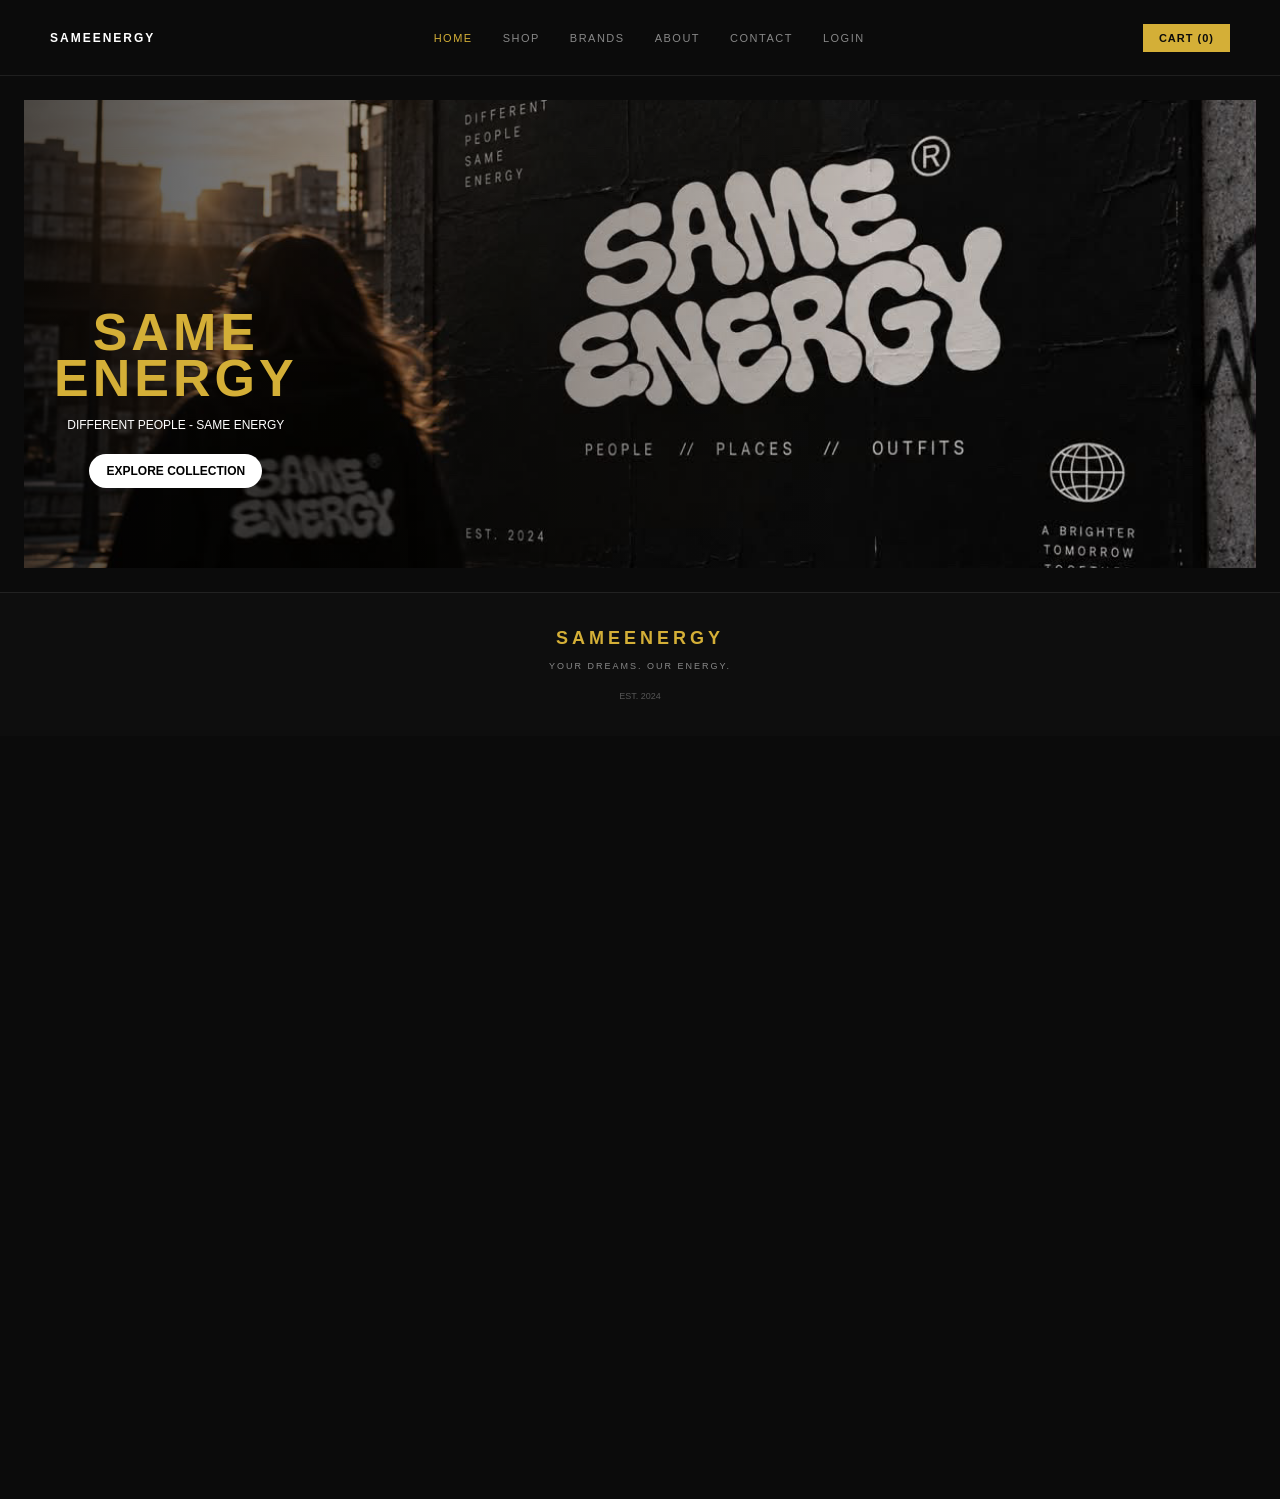
<file: index.html>
<!DOCTYPE html>
<html lang="hu">
<head>
    <meta charset="UTF-8">
    <meta http-equiv="refresh" content="0; url=fooldal/fooldal.html">
    <title>Átirányítás...</title>
</head>
<body>
    <a href="fooldal/fooldal.html">Tovább a főoldalra</a>
</body>
</html>
</file>
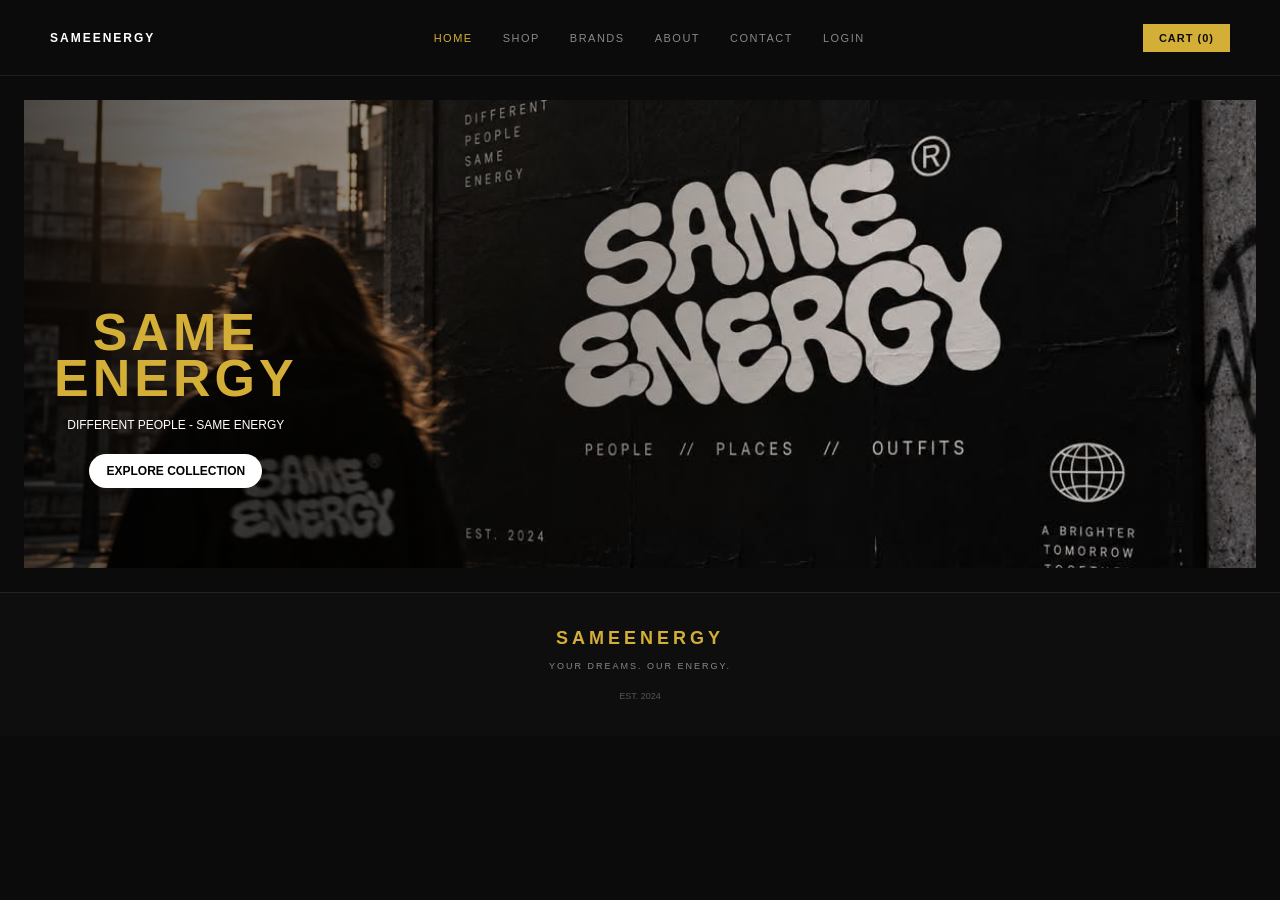
<file: fooldal/fooldal.html>
<!doctype html>
<html lang="hu">
  <head>
    <meta charset="UTF-8" />
    <meta name="viewport" content="width=device-width, initial-scale=1.0" />
    <title>SAMEENERGY</title>
    <link rel="stylesheet" href="fooldal.css" />
  </head>
  <body>
    <header>
      <div class="logo">SAMEENERGY</div>
      <nav>
        <a href="../fooldal/fooldal.html" class="active">HOME</a>
        <a href="../shop/shop.html">SHOP</a>
        <a href="../brand/brand.html">BRANDS</a>
        <a href="../rolunk/rolunk.html">ABOUT</a>
        <a href="../contact/contact.html">CONTACT</a>
        <a href="../login/login.html">LOGIN</a>
      </nav>
      <div class="cart">CART (<span id="cart-count">0</span>)</div>
    </header>

    <section class="hero">
      <div class="slides">
        <div class="slide active">
          <img src="img/3B477B61-D7D1-4A03-95FB-C61C4BB876C6.jpeg" alt="" />
          <div class="overlay"></div>

          <div class="hero-content">
            <h1>SAME<br />ENERGY</h1>
            <p>DIFFERENT PEOPLE - SAME ENERGY</p>
            <a href="../shop/shop.html" class="hero-button"
              >EXPLORE COLLECTION</a
            >
          </div>
        </div>

        <div class="slide">
          <img src="img/5625B1B2-10E5-4596-B543-3304C8659EA3.jpeg" alt="" />
          <div class="overlay"></div>

          <div class="hero-content">
            <h1>SAME<br />ENERGY</h1>
            <p>DIFFERENT PEOPLE - SAME ENERGY</p>
            <a href="../shop/shop.html" class="hero-button"
              >EXPLORE COLLECTION</a
            >
          </div>
        </div>

        <div class="slide">
          <img src="img/7742D6D3-6DA5-4BC7-924A-681BB914D5D1.jpeg" alt="" />
          <div class="overlay"></div>

          <div class="hero-content">
            <h1>SAME<br />ENERGY</h1>
            <p>DIFFERENT PEOPLE - SAME ENERGY</p>
            <a href="../shop/shop.html" class="hero-button"
              >EXPLORE COLLECTION</a
            >
          </div>
        </div>

        <div class="slide">
          <img src="img/9D388EAB-01A5-4E6A-8653-297527B6DC0A.jpeg" alt="" />
          <div class="overlay"></div>

          <div class="hero-content">
            <h1>SAME<br />ENERGY</h1>
            <p>DIFFERENT PEOPLE - SAME ENERGY</p>
            <a href="../shop/shop.html" class="hero-button"
              >EXPLORE COLLECTION</a
            >
          </div>
        </div>
        <div class="slide">
          <img src="img/CB07EC42-6C12-4CE0-9969-06BE51188D4D.jpeg" alt="" />
          <div class="overlay"></div>

          <div class="hero-content">
            <h1>SAME<br />ENERGY</h1>
            <p>DIFFERENT PEOPLE - SAME ENERGY</p>
            <a href="../shop/shop.html" class="hero-button"
              >EXPLORE COLLECTION</a
            >
          </div>
        </div>
        <div class="slide">
          <img src="img/D9BCFCB6-DE21-4F46-A976-F9036C94C228.jpeg" alt="" />
          <div class="overlay"></div>

          <div class="hero-content">
            <h1>SAME<br />ENERGY</h1>
            <p>DIFFERENT PEOPLE - SAME ENERGY</p>
            <a href="../shop/shop.html" class="hero-button"
              >EXPLORE COLLECTION</a
            >
          </div>
        </div>
        <div class="slide">
          <img src="img/E25E33B4-1970-4A83-A557-FC8A2052A50F.jpeg" alt="" />
          <div class="overlay"></div>

          <div class="hero-content">
            <h1>SAME<br />ENERGY</h1>
            <p>DIFFERENT PEOPLE - SAME ENERGY</p>
            <a href="../shop/shop.html" class="hero-button"
              >EXPLORE COLLECTION</a
            >
          </div>
        </div>

        <div class="slide">
          <img src="img/FD4DBE2D-218E-4855-BD0F-3C18410AFBDC.jpeg" alt="" />
          <div class="overlay"></div>

          <div class="hero-content">
            <h1>SAME<br />ENERGY</h1>
            <p>DIFFERENT PEOPLE - SAME ENERGY</p>
            <a href="../shop/shop.html" class="hero-button"
              >EXPLORE COLLECTION</a
            >
          </div>
        </div>
      </div>
    </section>
    <footer>
      <h2>SAMEENERGY</h2>
      <p>YOUR DREAMS. OUR ENERGY.</p>
      <small>EST. 2024</small>
    </footer>
    <script src="fooldalscript.js"></script>
  </body>
</html>
</file>
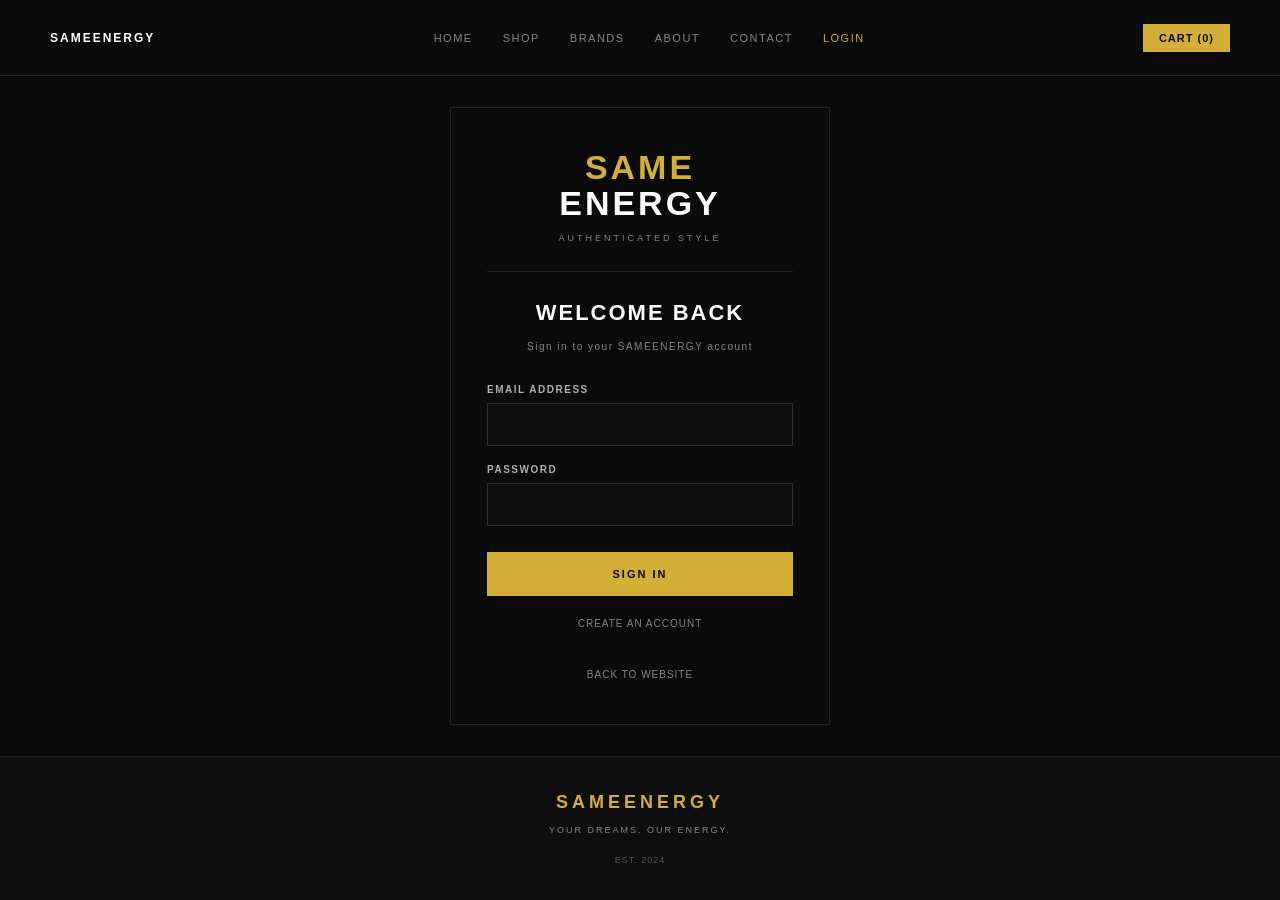
<file: login/login.html>
<!doctype html>
<html lang="hu">
  <head>
    <meta charset="UTF-8" />
    <meta name="viewport" content="width=device-width, initial-scale=1.0" />
    <title>Login | SAMEENERGY</title>
    <link rel="stylesheet" href="login.css" />
  </head>

  <body class="login-page">
    <header>
      <div class="logo">SAMEENERGY</div>
      <nav>
        <a href="../fooldal/fooldal.html">HOME</a>
        <a href="../shop/shop.html">SHOP</a>
        <a href="../brand/brand.html">BRANDS</a>
        <a href="../rolunk/rolunk.html">ABOUT</a>
        <a href="../contact/contact.html">CONTACT</a>
        <a href="../login/login.html" class="active">LOGIN</a>
      </nav>
      <div class="cart">CART (<span id="cart-count">0</span>)</div>
    </header>
    <div class="login-box">
      <div class="login-logo">
        <h1>SAME<br /><span>ENERGY</span></h1>
        <p>AUTHENTICATED STYLE</p>
      </div>

      <div class="line"></div>

      <section id="loginSection">
        <h2>Welcome back</h2>
        <p class="subtitle">Sign in to your SAMEENERGY account</p>

        <form id="loginForm">
          <label for="loginEmail">EMAIL ADDRESS</label>
          <input type="email" id="loginEmail" name="email" autocomplete="email" required />

          <label for="loginPassword">PASSWORD</label>
          <input type="password" id="loginPassword" name="password" autocomplete="current-password" required />

          <button type="submit" class="login-btn">SIGN IN</button>
        </form>

        <button type="button" class="bottom-link form-switch" id="showRegister">
          CREATE AN ACCOUNT
        </button>
      </section>

      <section id="registerSection" hidden>
        <h2>Create account</h2>
        <p class="subtitle">Join the SAMEENERGY community</p>

        <form id="registerForm">
          <label for="registerName">NAME</label>
          <input type="text" id="registerName" name="name" autocomplete="name" required />

          <label for="registerEmail">EMAIL ADDRESS</label>
          <input type="email" id="registerEmail" name="email" autocomplete="email" required />

          <label for="registerPassword">PASSWORD</label>
          <input
            type="password"
            id="registerPassword"
            name="password"
            autocomplete="new-password"
            minlength="8"
            aria-describedby="passwordRequirements"
            required
          />
          <small id="passwordRequirements" class="form-hint">
            Minimum 8 characters, with an uppercase letter, a number and a special character.
          </small>

          <label for="confirmPassword">CONFIRM PASSWORD</label>
          <input
            type="password"
            id="confirmPassword"
            name="confirmPassword"
            autocomplete="new-password"
            required
          />

          <button type="submit" class="login-btn">CREATE ACCOUNT</button>
        </form>

        <button type="button" class="bottom-link form-switch" id="showLogin">
          BACK TO SIGN IN
        </button>
      </section>

      <p id="message" role="status" aria-live="polite"></p>

      <a href="../fooldal/fooldal.html" class="bottom-link">
        BACK TO WEBSITE
      </a>
    </div>
    <footer>
      <h2>SAMEENERGY</h2>
      <p>YOUR DREAMS. OUR ENERGY.</p>
      <small>EST. 2024</small>
    </footer>
    <script src="loginscript.js"></script>
  </body>
</html>
</file>
<file: fooldal/fooldal.css>
* {
  margin: 0;
  padding: 0;
  box-sizing: border-box;
}

* {
  box-sizing: border-box;
}

body {
  background-color: #0b0b0b;
  color: #ffffff;
  font-family: Arial, sans-serif;
  margin: 0;
  padding-top: 76px;
}

header {
  box-sizing: border-box;
  position: fixed;
  top: 0;
  left: 0;
  width: 100%;
  height: 76px;
  display: flex;
  justify-content: space-between;
  align-items: center;
  padding: 0 clamp(16px, 4vw, 50px);
  background-color: #0b0b0b;
  border-bottom: 1px solid #1f1f1f;
  z-index: 1000;
}

.logo {
  font-weight: bold;
  letter-spacing: 2px;
  color: #ffffff;
  font-size: 12px;
}

nav {
  display: flex;
  gap: 30px;
}

nav a {
  color: #888888;
  text-decoration: none;
  font-size: 11px;
  letter-spacing: 1.5px;
  transition: color 0.3s;
}

nav a:hover,
nav a.active {
  color: #d4af37;
}

.cart {
  background-color: #d4af37;
  color: #0b0b0b;
  padding: 8px 16px;
  font-size: 11px;
  font-weight: bold;
  letter-spacing: 1px;
  cursor: pointer;
}

.hero {
  text-align: center;
  padding: 24px;
  background-color: #0b0b0b;
}

.hero-sub {
  font-size: 9px;
  letter-spacing: 3px;
  color: #777777;
  margin-bottom: 15px;
}

.hero h1 {
  font-size: 3.5rem;
  color: #d4af37;
  margin: 0 0 15px 0;
  letter-spacing: 4px;
  font-weight: bold;
  line-height: 1.1;
}

.hero-desc {
  font-size: 0.7rem;
  letter-spacing: 2px;
  color: #aaaaaa;
  margin-bottom: 30px;
}

.slides {
  position: relative;
  width: min(100%, 1440px);
  height: clamp(300px, 52vh, 560px);
  margin: 0 auto;
  overflow: hidden;
}

.slide {
  position: absolute;
  inset: 0;

  opacity: 0;
  visibility: hidden;

  transition: opacity 0.6s ease;
}

.slide.active {
  opacity: 1;
  visibility: visible;
}

.slide img {
  width: 100%;
  height: 100%;

  object-fit: cover;
  object-position: center;
}

/* Sötétítés a bal oldalon */
.overlay {
  position: absolute;
  inset: 0;

  background: linear-gradient(
    90deg,
    rgba(0, 0, 0, 0.7) 0%,
    rgba(0, 0, 0, 0.3) 40%,
    transparent 70%
  );
}
.hero-content {
    position: absolute;

    left: 30px;
    bottom: 80px;

    z-index: 2;

    color: white;
    max-width: 400px;
}

.hero-content h1 {
    margin: 0 0 15px;

    font-size: 52px;
    line-height: 0.9;
    font-weight: 900;
}

.hero-content p {
    font-size: 12px;
    line-height: 1.4;

    margin: 0 0 20px;
}

.hero-button {
    display: inline-block;

    padding: 10px 17px;

    background: white;
    color: black;

    border-radius: 30px;

    text-decoration: none;
    font-size: 12px;
    font-weight: bold;

    transition: 0.2s;
}

.hero-button:hover {
    background: #ddd;
}

/* Navigáció */
.hero-controls {
    position: absolute;

    right: 15px;
    bottom: 12px;

    z-index: 10;

    display: flex;
    gap: 8px;
}

.hero-controls button {
    width: 22px;
    height: 22px;

    border: none;
    border-radius: 50%;

    background: #ddd;
    color: #333;

    cursor: pointer;

    display: flex;
    align-items: center;
    justify-content: center;

    font-size: 12px;
}

.hero-controls button:hover {
    background: white;
}

.btn {
  display: inline-block;
  padding: 12px 28px;
  background-color: #d4af37;
  color: #0b0b0b;
  text-decoration: none;
  font-size: 11px;
  font-weight: bold;
  letter-spacing: 2px;
  border: none;
  transition: opacity 0.3s ease;
}

.btn:hover {
  opacity: 0.85;
}

/* FOOTER */

footer {
background: #0e0e0e;
text-align: center;
padding: 35px 20px;
border-top: 1px solid #222;
}

footer h2 {
color: #d4af37;
font-size: 18px;
letter-spacing: 4px;
}

footer p {
color: #888;
font-size: 9px;
letter-spacing: 2px;
margin-top: 12px;
}

footer small {
display: block;
color: #555;
font-size: 9px;
margin-top: 20px;
}

/* MOBILE */

@media (max-width: 768px) {
  body {
    padding-top: 120px;
  }

  header {
    display: grid;
    grid-template-columns: 1fr auto;
    gap: 12px;
    padding: 12px 16px;
    height: 120px;
    align-content: center;
  }

  .logo {
    font-size: 13px;
  }

  nav {
    grid-column: 1 / -1;
    display: grid;
    grid-template-columns: repeat(3, minmax(0, 1fr));
    gap: 4px 8px;
    align-items: center;
  }

  nav a {
    padding: 4px 0;
    text-align: center;
    font-size: 10px;
    letter-spacing: 1px;
    line-height: 1.2;
  }

  .cart {
    padding: 8px 12px;
  }

  .hero {
    padding: 16px 12px;
  }

  .hero-sub {
    letter-spacing: 2px;
    line-height: 1.5;
  }

  .hero h1 {
    font-size: clamp(2rem, 10vw, 3rem);
    letter-spacing: 2px;
  }

  .hero-desc {
    letter-spacing: 1px;
    line-height: 1.6;
  }

  .slides {
    height: min(60vh, 520px);
    min-height: 360px;
  }

  .hero-content {
    left: 18px;
    right: 18px;
    bottom: 54px;
    max-width: none;
  }

  .hero-content h1 {
    font-size: clamp(36px, 12vw, 48px);
    line-height: 0.95;
    letter-spacing: 1px;
  }

  .hero-content p {
    max-width: 260px;
    font-size: 11px;
    letter-spacing: 1px;
  }

  .hero-button {
    padding: 11px 14px;
    font-size: 10px;
    letter-spacing: 1px;
  }

  .hero-controls {
    right: 12px;
    bottom: 12px;
  }

  .hero-controls button {
    width: 32px;
    height: 32px;
  }

  footer {
    padding: 28px 16px;
  }

  footer h2 {
    font-size: 16px;
    letter-spacing: 3px;
  }

  footer p {
    font-size: 9px;
    letter-spacing: 1.5px;
  }
}

@media (max-width: 400px) {
  nav a {
    font-size: 9px;
    letter-spacing: 0.6px;
  }

  .slides {
    min-height: 320px;
  }
}
</file>
<file: login/login.css>
/* ALAPBEÁLLÍTÁSOK */

* {
  margin: 0;
  padding: 0;
  box-sizing: border-box;
}

:root {
  --background: #0a0a0a;
  --surface: #111111;
  --gold: #d4af37;
  --gold-hover: #e3bf45;
  --white: #ffffff;
  --gray: #858585;
  --border: #242424;
}

body {
  background: var(--background);
  color: var(--white);
  font-family: Arial, Helvetica, sans-serif;
  min-height: 100vh;
  letter-spacing: 1px;
  padding-top: 76px;
}

/* LOGIN OLDAL */

.login-page {
  min-height: 100vh;
  display: flex;
  flex-direction: column;
  align-items: center;
  justify-content: flex-start;
  padding: 76px 0 0;
  background: var(--background);
}

/* BEJELENTKEZÉSI DOBOZ */

.login-box {
  width: 380px;
  max-width: 100%;
  margin: auto;
  background: var(--background);
  padding: 42px 36px;
  text-align: center;
  border: 1px solid var(--border);
}

/* LOGÓ */

.login-logo h1 {
  font-family: Arial, Helvetica, sans-serif;
  font-size: 34px;
  font-weight: 800;
  line-height: 1.05;
  letter-spacing: 3px;
  color: var(--gold);
  text-transform: uppercase;
}

.login-logo span {
  color: var(--white);
}

.login-logo p {
  color: var(--gray);
  font-size: 9px;
  letter-spacing: 3px;
  margin-top: 12px;
  text-transform: uppercase;
}

/* ELVÁLASZTÓ VONAL */

.line {
  height: 1px;
  background: var(--border);
  margin: 28px 0;
  border: none;
}

/* CÍMEK */

.login-box h2 {
  font-family: Arial, Helvetica, sans-serif;
  font-size: 22px;
  font-weight: 700;
  letter-spacing: 2px;
  text-transform: uppercase;
  color: var(--white);
}

.subtitle {
  color: var(--gray);
  font-size: 10px;
  letter-spacing: 1.5px;
  line-height: 1.8;
  margin: 12px 0 28px;
}

/* ŰRLAP */

form {
  text-align: left;
}

form label {
  display: block;
  color: #b0b0b0;
  font-size: 10px;
  font-weight: 600;
  letter-spacing: 1.5px;
  margin: 18px 0 8px;
  text-transform: uppercase;
}

form input {
  display: block;
  width: 100%;
  padding: 13px 14px;
  background: #0d0d0d;
  border: 1px solid #303030;
  color: var(--white);
  font-family: Arial, Helvetica, sans-serif;
  font-size: 13px;
  letter-spacing: 0.5px;
  outline: none;
  transition: border-color 0.2s ease;
}

form input::placeholder {
  color: #606060;
}

form input:focus {
  border-color: var(--gold);
}

/* GOMB */

.login-btn {
  display: block;
  width: 100%;
  margin-top: 26px;
  padding: 15px 12px;
  background: var(--gold);
  border: 1px solid var(--gold);
  color: #080808;
  cursor: pointer;
  font-family: Arial, Helvetica, sans-serif;
  font-size: 11px;
  font-weight: 700;
  letter-spacing: 2px;
  text-transform: uppercase;
  transition:
    background 0.2s ease,
    color 0.2s ease,
    border-color 0.2s ease;
}

.login-btn:hover {
  background: var(--gold-hover);
  border-color: var(--gold-hover);
}

.login-btn:active {
  transform: scale(0.99);
}

/* ALSÓ LINKEK */

.bottom-link {
  display: inline-block;
  margin-top: 22px;
  color: var(--gray);
  font-size: 10px;
  letter-spacing: 1px;
  text-decoration: none;
  text-transform: uppercase;
  transition: color 0.2s ease;
}

.bottom-link:hover {
  color: var(--gold);
}

.form-switch {
  background: none;
  border: 0;
  cursor: pointer;
  font-family: inherit;
}

.form-hint {
  display: block;
  margin-top: 8px;
  color: var(--gray);
  font-size: 10px;
  line-height: 1.5;
}

#loginSection[hidden],
#registerSection[hidden] {
  display: none;
}

#loginSection:not([hidden]),
#registerSection:not([hidden]) {
  display: block;
}

/* VISSZAJELZÉS */

#message {
  margin-top: 16px;
  font-size: 11px;
  line-height: 1.6;
  letter-spacing: 0.5px;
  color: var(--gold);
}

/* FEJLÉC */

header {
  box-sizing: border-box;
  position: fixed;
  top: 0;
  left: 0;
  width: 100%;
  height: 76px;
  display: flex;
  align-items: center;
  justify-content: space-between;
  padding: 0 clamp(16px, 4vw, 50px);
  background: var(--background);
  border-bottom: 1px solid var(--border);
}

.brand {
  color: var(--white);
  font-size: 13px;
  font-weight: 800;
  letter-spacing: 2px;
  text-transform: uppercase;
}

/* NAVIGÁCIÓ */

header {
  z-index: 1000;
}

.logo {
  font-weight: bold;
  letter-spacing: 2px;
  color: #ffffff;
  font-size: 12px;
}

nav {
  display: flex;
  gap: 30px;
}

nav a {
  color: #888888;
  text-decoration: none;
  font-size: 11px;
  letter-spacing: 1.5px;
  transition: color 0.3s;
}

nav a:hover,
nav a.active {
  color: #d4af37;
}

.cart {
  background-color: #d4af37;
  color: #0b0b0b;
  padding: 8px 16px;
  font-size: 11px;
  font-weight: bold;
  letter-spacing: 1px;
  cursor: pointer;
}

/* HERO SZEKCIÓ */

.hero {
  min-height: 580px;
  display: flex;
  flex-direction: column;
  align-items: center;
  justify-content: center;
  padding: 80px 20px;
  text-align: center;
  background: var(--background);
}

.hero h1 {
  max-width: 600px;
  color: var(--gold);
  font-size: clamp(38px, 5vw, 64px);
  font-weight: 800;
  line-height: 1.05;
  letter-spacing: 4px;
  text-transform: uppercase;
}

.hero p {
  margin-top: 18px;
  color: #b0b0b0;
  font-size: 11px;
  letter-spacing: 2px;
  text-transform: uppercase;
}

/* ÁLTALÁNOS GOMBOK */

button,
.button {
  cursor: pointer;
  font-family: Arial, Helvetica, sans-serif;
}

.hero .button,
.hero button {
  display: inline-block;
  margin-top: 28px;
  padding: 14px 30px;
  background: var(--gold);
  border: 1px solid var(--gold);
  color: #080808;
  font-size: 10px;
  font-weight: 700;
  letter-spacing: 2px;
  text-decoration: none;
  text-transform: uppercase;
  transition: background 0.2s ease;
}

.hero .button:hover,
.hero button:hover {
  background: var(--gold-hover);
}

/* TARTALOM */

.story {
  padding: 70px 8%;
  background: var(--background);
}

.story > p:first-child {
  color: var(--gold);
  font-size: 11px;
  letter-spacing: 3px;
  text-transform: uppercase;
}
/* FOOTER */

footer {
  width: 100%;
  background: #0e0e0e;
  text-align: center;
  padding: 35px 20px;
  border-top: 1px solid #222;
}

footer h2 {
  color: #d4af37;
  font-size: 18px;
  letter-spacing: 4px;
}

footer p {
  color: #888;
  font-size: 9px;
  letter-spacing: 2px;
  margin-top: 12px;
}

footer small {
  display: block;
  color: #555;
  font-size: 9px;
  margin-top: 20px;
}
/* MOBILNÉZET */

@media (max-width: 768px) {
  .login-page {
    padding: 120px 0 0;
  }

  header {
    display: grid;
    grid-template-columns: 1fr auto;
    gap: 12px;
    padding: 12px 16px;
    height: 120px;
    align-content: center;
  }

  nav {
    grid-column: 1 / -1;
    display: grid;
    grid-template-columns: repeat(3, minmax(0, 1fr));
    gap: 4px 8px;
    align-items: center;
  }

  nav a {
    padding: 4px 0;
    text-align: center;
    font-size: 10px;
    letter-spacing: 1px;
    line-height: 1.2;
  }

  .logo {
    font-size: 13px;
  }

  .cart {
    padding: 8px 12px;
  }

  .brand {
    font-size: 14px;
  }

  .hero {
    min-height: 480px;
    padding: 60px 20px;
  }

  .hero h1 {
    font-size: 38px;
    letter-spacing: 2px;
  }

  .hero p {
    font-size: 9px;
    letter-spacing: 1.5px;
  }

  .story {
    padding: 45px 22px;
  }

  .story > p:first-child {
    font-size: 10px;
  }

  .login-box {
    padding: 32px 24px;
    margin: 24px auto;
  }

  form input {
    font-size: 16px;
  }

  footer {
    width: 100%;
    margin-top: auto;
    padding: 28px 16px;
  }

  footer h2 {
    font-size: 16px;
    letter-spacing: 3px;
  }

  footer p {
    font-size: 9px;
    letter-spacing: 1.5px;
  }
}

@media (max-width: 400px) {
  nav {
    gap: 8px;
  }

  nav a {
    font-size: 9px;
    letter-spacing: 0.6px;
  }

  .hero h1 {
    font-size: 32px;
  }

  .login-logo h1 {
    font-size: 28px;
  }

  .login-box {
    width: calc(100% - 32px);
    padding: 28px 20px;
  }
}
</file>
